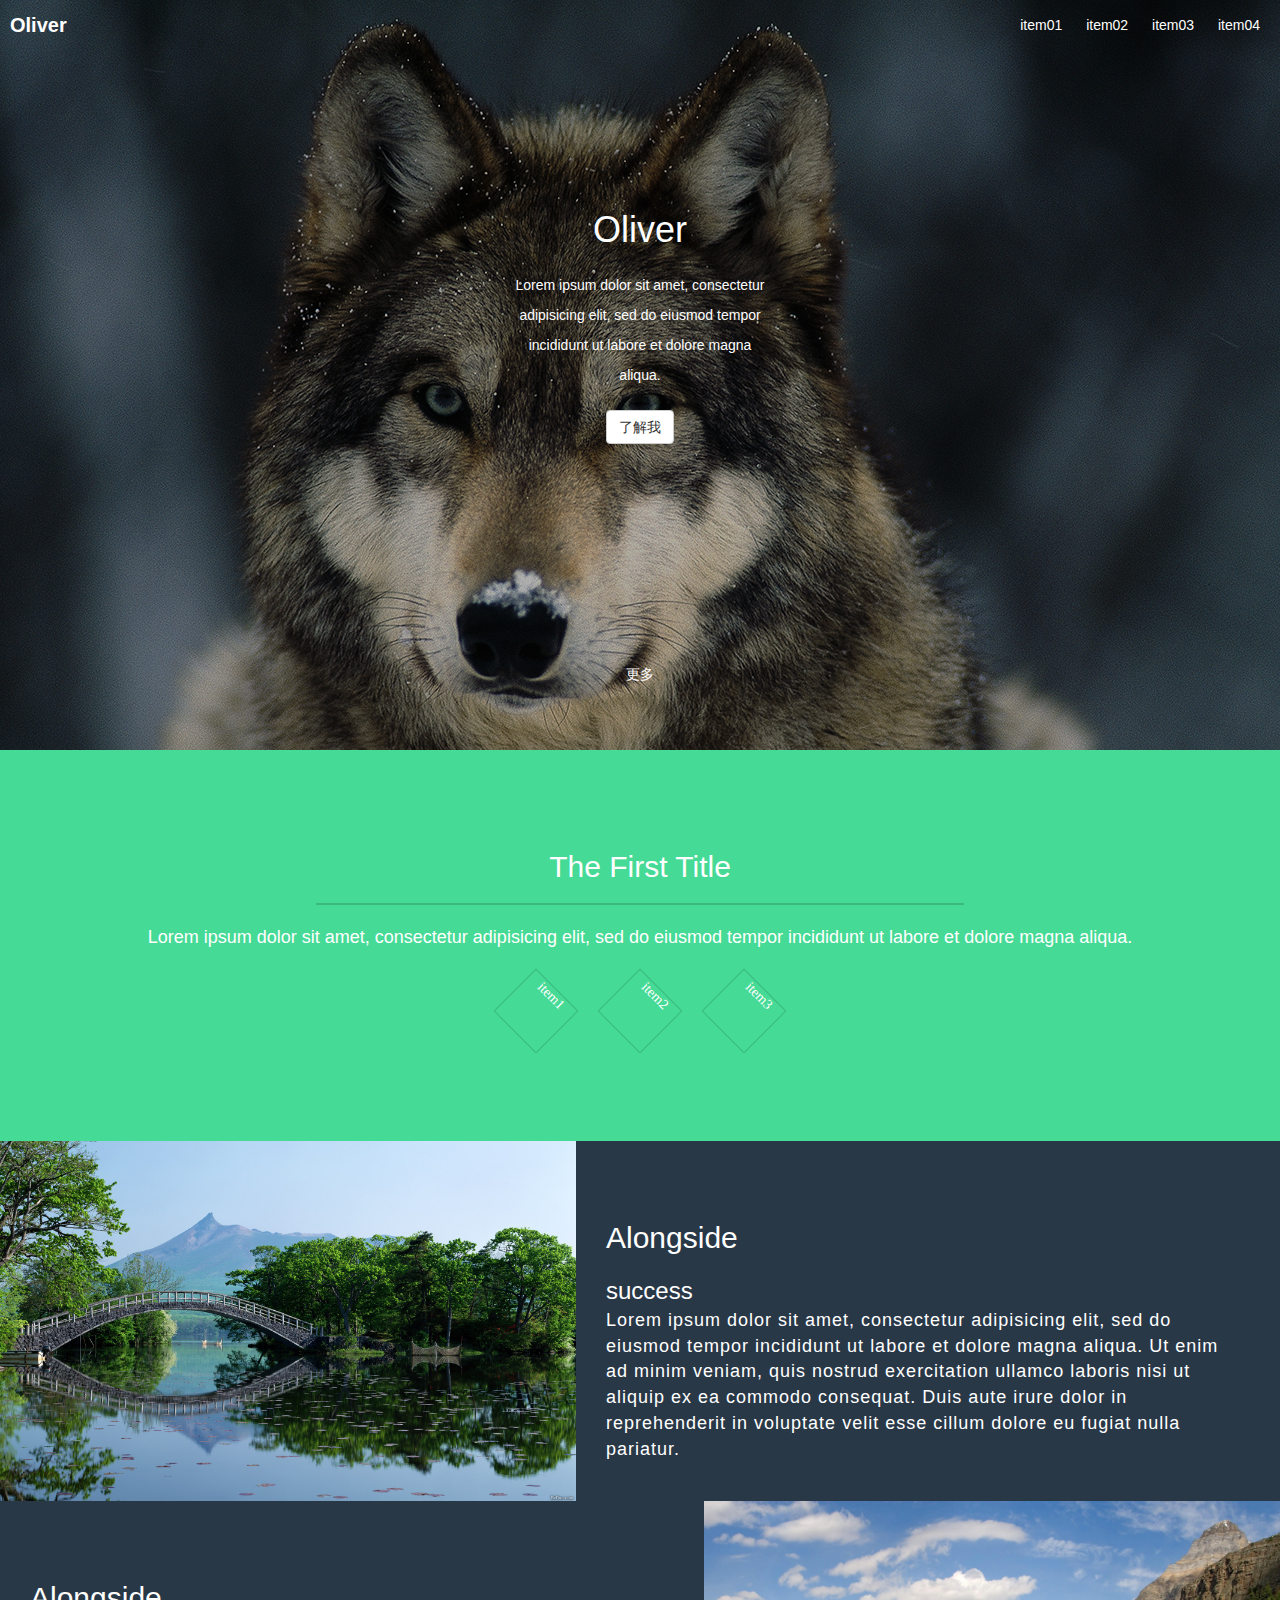
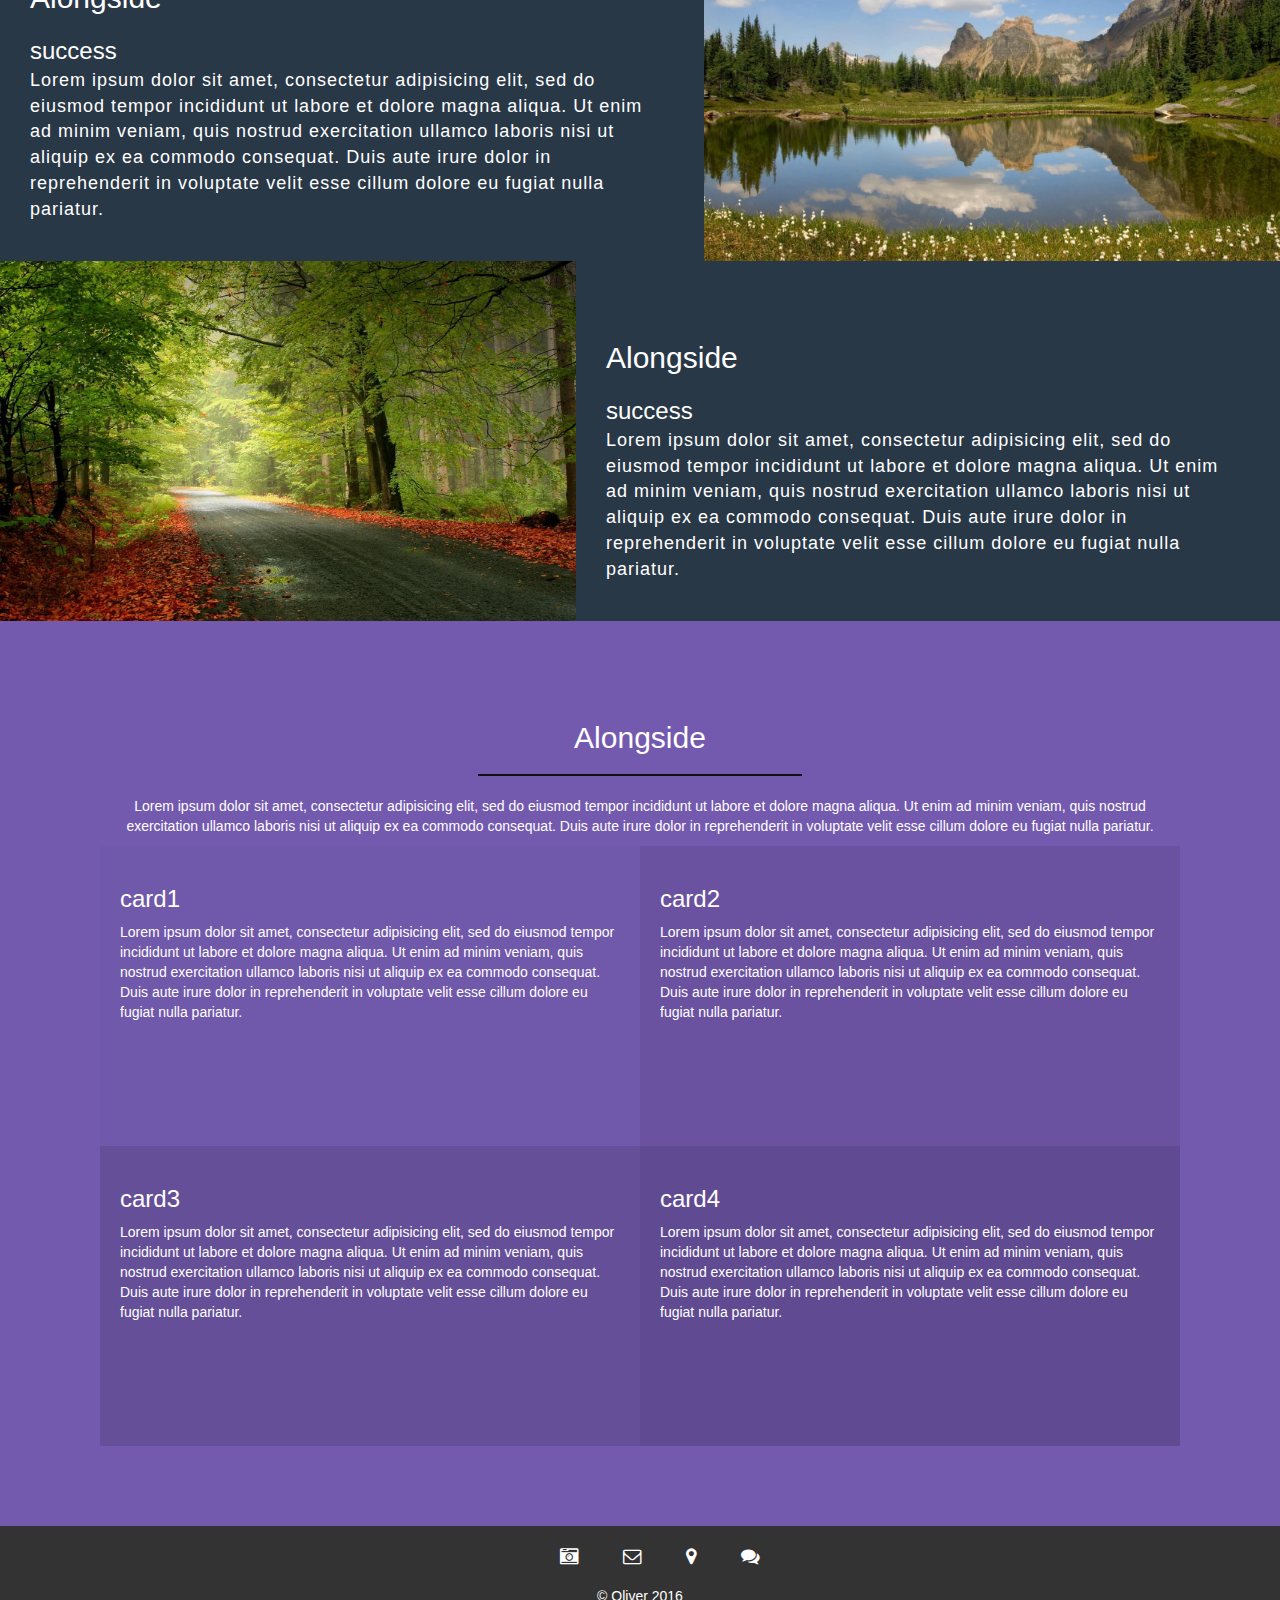
<file: index.html>
<!DOCTYPE html>
<html>
  <head>
    <meta charset="utf-8">
    <title>document</title>
    <!-- css reset normal css -->
    <link rel="stylesheet" href="css/normalize.css" media="screen" title="no title" charset="utf-8">
    <link rel="stylesheet" href="css/main.css" media="screen" title="no title" charset="utf-8">
    <link rel="stylesheet" href="css/bootstrap.min.css" >
    <link rel="stylesheet" href="css/font-awesome.min.css" >
  </head>
  <body>
    <div class="main-wrapper">
    <header>
      <nav>
        <div class="logo">
          <a href="#">Oliver</a>
        </div>
        <ul>
          <li><a href="#">item01</a></li>
          <li><a href="#">item02</a></li>
          <li><a href="#">item03</a></li>
          <li><a href="#">item04</a></li>
        </ul>
      </nav>
      <div id="banner">
        <div class="inner">
          <h1>Oliver</h1>
          <p class="subparagraph">
            Lorem ipsum dolor sit amet, consectetur adipisicing elit, sed do eiusmod tempor incididunt ut labore et dolore magna aliqua.
          </p>
          <button type="botton" class="btn btn-default">了解我</button>
          <div class="more">
            更多
          </div>
        </div>

      </div>
    </header>
    <div class="content">
      <section class="green-section">
        <div class="wrapper">
          <div >
            <h2>The First Title</h2>
            <div class="hr"> </div>
            <p class="sub-title">
              Lorem ipsum dolor sit amet, consectetur adipisicing elit, sed do eiusmod tempor incididunt ut labore et dolore magna aliqua.
            </p>
          </div>
          <div class="icon-groups">
            <span class="icon">item1</span>
            <span class="icon">item2</span>
            <span class="icon">item3</span>
          </div>
        </div>
       </section>
      <section class="gray-section">
        <div class="article-preview">
          <div class="img-view">
            <img src="img/1.jpg" alt="" />
          </div>
          <div class="text-view">
              <h2>Alongside</h2>
              <div class="sub-heading">
                 success
              </div>
              <p>
                Lorem ipsum dolor sit amet, consectetur adipisicing elit, sed do eiusmod tempor incididunt ut labore et dolore magna aliqua. Ut enim ad minim veniam, quis nostrud exercitation ullamco laboris nisi ut aliquip ex ea commodo consequat. Duis aute irure dolor in reprehenderit in voluptate velit esse cillum dolore eu fugiat nulla pariatur.
              </p>
          </div>
        </div>
      </section>
      <section class="gray-section">
        <div class="article-preview">
          <div class="text-view">
              <h2>Alongside</h2>
              <div class="sub-heading">
                 success
              </div>
              <p>
                Lorem ipsum dolor sit amet, consectetur adipisicing elit, sed do eiusmod tempor incididunt ut labore et dolore magna aliqua. Ut enim ad minim veniam, quis nostrud exercitation ullamco laboris nisi ut aliquip ex ea commodo consequat. Duis aute irure dolor in reprehenderit in voluptate velit esse cillum dolore eu fugiat nulla pariatur.
              </p>
          </div>
          <div class="img-view">
            <img src="img/2.jpg" alt="" />
          </div>

        </div>
      </section>

      <section class="gray-section">
        <div class="article-preview">
          <div class="img-view">
            <img src="img/3.jpg" alt="" />
          </div>
          <div class="text-view">
              <h2>Alongside</h2>
              <div class="sub-heading">
                 success
              </div>
              <p>
                Lorem ipsum dolor sit amet, consectetur adipisicing elit, sed do eiusmod tempor incididunt ut labore et dolore magna aliqua. Ut enim ad minim veniam, quis nostrud exercitation ullamco laboris nisi ut aliquip ex ea commodo consequat. Duis aute irure dolor in reprehenderit in voluptate velit esse cillum dolore eu fugiat nulla pariatur.
              </p>
          </div>


        </div>
      </section>


      <section class="purple-section">
      <div class="wrapper">
        <div class="head-wrapper">
            <h2>Alongside</h2>
            <div class="hr">

            </div>
            <p>
              Lorem ipsum dolor sit amet, consectetur adipisicing elit, sed do eiusmod tempor incididunt ut labore et dolore magna aliqua. Ut enim ad minim veniam, quis nostrud exercitation ullamco laboris nisi ut aliquip ex ea commodo consequat. Duis aute irure dolor in reprehenderit in voluptate velit esse cillum dolore eu fugiat nulla pariatur.
            </p>
        </div>
        <div class="card-group clearfix">
          <div class="card">
            <h3>card1</h3>
            <p>
              Lorem ipsum dolor sit amet, consectetur adipisicing elit, sed do eiusmod tempor incididunt ut labore et dolore magna aliqua. Ut enim ad minim veniam, quis nostrud exercitation ullamco laboris nisi ut aliquip ex ea commodo consequat. Duis aute irure dolor in reprehenderit in voluptate velit esse cillum dolore eu fugiat nulla pariatur.
            </p>
          </div>
          <div class="card">
            <h3>card2</h3>
            <p>
              Lorem ipsum dolor sit amet, consectetur adipisicing elit, sed do eiusmod tempor incididunt ut labore et dolore magna aliqua. Ut enim ad minim veniam, quis nostrud exercitation ullamco laboris nisi ut aliquip ex ea commodo consequat. Duis aute irure dolor in reprehenderit in voluptate velit esse cillum dolore eu fugiat nulla pariatur.
            </p>
          </div>
          <div class="card">
            <h3>card3</h3>
            <p>
              Lorem ipsum dolor sit amet, consectetur adipisicing elit, sed do eiusmod tempor incididunt ut labore et dolore magna aliqua. Ut enim ad minim veniam, quis nostrud exercitation ullamco laboris nisi ut aliquip ex ea commodo consequat. Duis aute irure dolor in reprehenderit in voluptate velit esse cillum dolore eu fugiat nulla pariatur.
            </p>
          </div>
          <div class="card">
            <h3>card4</h3>
            <p>
              Lorem ipsum dolor sit amet, consectetur adipisicing elit, sed do eiusmod tempor incididunt ut labore et dolore magna aliqua. Ut enim ad minim veniam, quis nostrud exercitation ullamco laboris nisi ut aliquip ex ea commodo consequat. Duis aute irure dolor in reprehenderit in voluptate velit esse cillum dolore eu fugiat nulla pariatur.
            </p>
          </div>
        </div>
      </div>
      </section>
    </div>
    <footer>
      <ul class="share-group">
        <li><i class="icon-camera-retro icon-large"></i></li>
        <li><i class="icon-envelope-alt icon-large"></i></li>
        <li><i class="icon-map-marker icon-large"></i></li>
        <li><i class="icon-comments icon-large"></i></li>

      </ul>
      <div class="copy">
        &copy Oliver 2016
      </div>
    </footer>
  </div>
  </body>
</html>
</file>
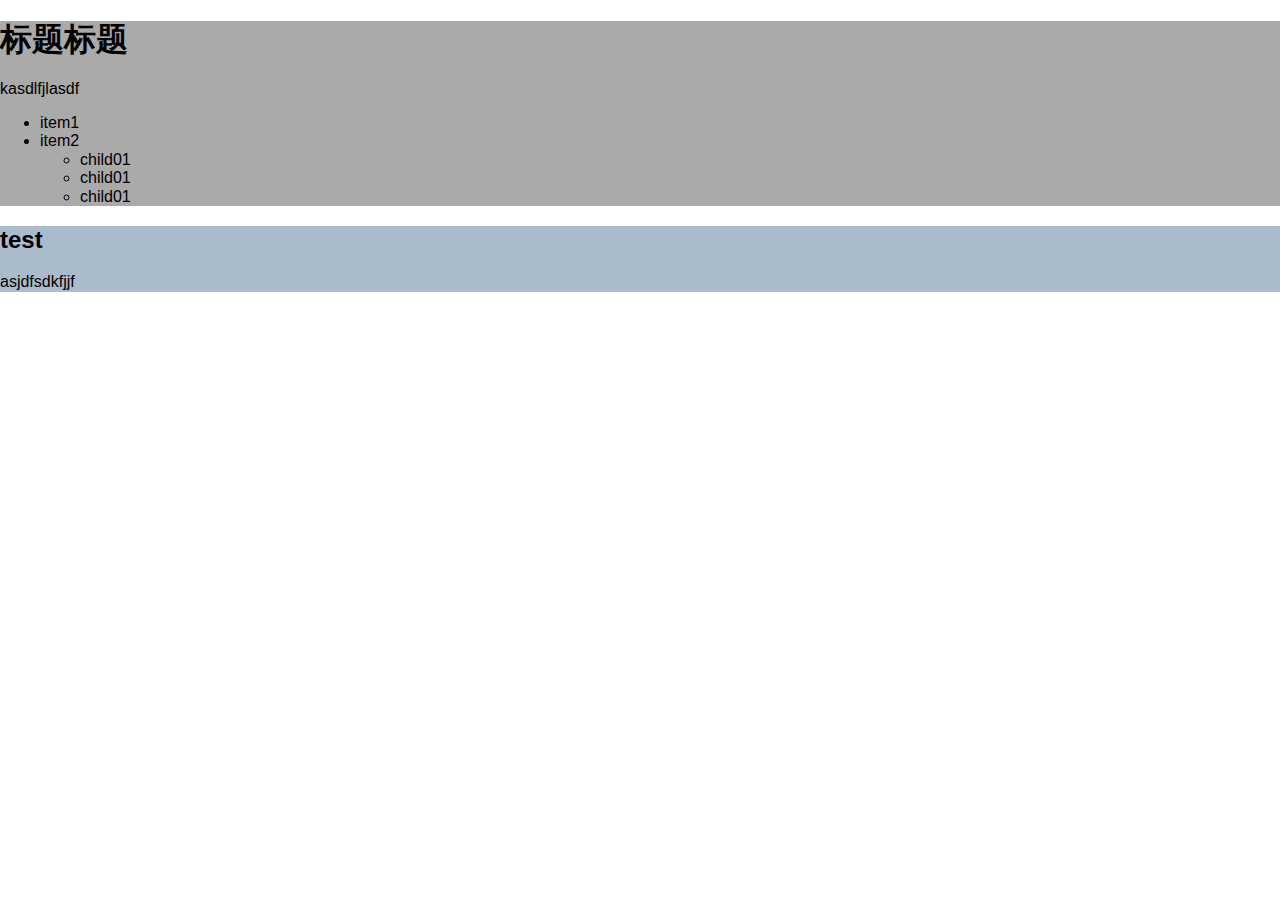
<file: test.html>
<!DOCTYPE html>
<html>
  <head>
    <meta charset="utf-8">
    <title>document</title>
    <!-- css reset normal css -->
    <link rel="stylesheet" href="css/normalize.css" media="screen" title="no title" charset="utf-8">
    <style media="screen">
      #div1{
        background: #aaa;
      }
      #div2{
        background:#abc;
      }
    </style>
  </head>
  <body>
    <div id="div1">
      <h1>标题标题</h1>
      <p>
        kasdlfjlasdf
      </p>
      <ul>
        <li>item1</li>
        <li>item2</li>
        <ul>
          <li>child01</li>
          <li>child01</li>
          <li>child01</li>
        </ul>
      </ul>
    </div>
    <div id="div2">
      <h2>test</h2>
      <p>
        asjdfsdkfjjf
      </p>
    </div>

  </body>
</html>
</file>
<file: css/main.css>
body{

}

.main-wrapper{
  background: #444 url(../img/gray-wolf.jpg);
  background-attachment: fixed;
  background-repeat: no-repeat;
  background-position: center center;
  background-size: cover;
}
nav{
  background: transparent;
  height: 50px;
}

header{
  background: rgba(0, 0, 0, 0.3);
}

#banner{
  background:transparent;
  height: 700px;
}

nav ul{
  list-style: none;
  margin: 0px;
  float: right;
}

nav ul li,nav .logo{
  display: inline-block;
  height: 50px;
  margin-right: 20px;

}

nav ul li a{
  line-height: 50px;
  text-decoration: none;
  display: inline-block;
  height: inherit;
  color: #fff;
}

nav ul li a.logo{
  float: left;
  padding: 10px;
  margin-left: 10px;
}

ul{
    margin: 0px;
}

#banner .inner {
  max-width: 300px;
  margin: 0 auto;
  text-align: center;
  position: relative;
  top :160px;
  color: #fff;
}

#banner .inner h1{
  margin: 0px;
}

#banner .inner .more{
  margin-top: 220px;
}

#banner .inner .subparagraph{
  line-height:  30px;
  margin: 20px;
}


h2{
  font-size: 30px;
  margin: 0px;
}

h3{
  font-size: 26px;
  margin: 0px;
}


.logo a{
  line-height: 50px;
  font-size: 20px;
  font-weight: 700;
  text-decoration: none;
  display: inline-block;
  height: inherit;
  color: #fff;
  margin-left: 10px;
}

.green-section{
  background: #45DA95;
  text-align: center;
  color: #fff;
  padding: 80px 0px;
}

.green-section .hr{
  background: #3AB97E;
}

.green-section .icon-groups .icon{
    display: inline-block;
    width: 60px;
    height: 60px;
    transform: rotate(45deg);
    margin: 20px;
    border: 1px solid #3AB980;

}

.green-section .icon-groups{

}
.gray-section{
  background: #112233;
}

.gray-section .img-view{
  width: 45%;
}

.gray-section .text-view{
  width: 55%;
  margin: 0 auto;
  color: #FFF;
  position: relative;
  top: 60px;
  left: 30px;
}
.article-preview {
  font-size: 0px;
}
.article-preview > div
{
  float: left;
}

.article-preview:nth-child(odd){
  background-color: rgba(255, 255, 255, 0.1);
}

.article-preview:after{
  content: '';
  display: block;
  clear: both;
}


.text-view{
  color: #FFF;
  margin: 0 auto;
}
.text-view > *{
    max-width: 90%;
}

.text-view .sub-heading{
  font-size: 24px;
  font-weight: 300;
}

.text-view h2{
  margin-bottom: 20px;
}

.text-view p{
  font-size: 18px;
  letter-spacing: 1px;
}

.img-view img{
  width: 100%;
}

.wrapper{
  max-width: 1080px;
  margin: 0 auto;
}

.hr{
  margin: 20px auto;
  height: 2px;
  width: 60%;
}

.sub-title{
  font-size: 18px;
}

.purple-section{
  background:#735AAF;
  padding: 80px;
  color: #fff;
}

.purple-section .head-wrapper{
  text-align: center;
}

.purple-section .hr{
  background: #111;
  width: 30%;
}

.card {
  width: 50%;
  float: left;
  min-height: 300px;
  padding: 20px;
  box-sizing: border-box;
  /*border: 1px solid white;*/
}

.clearfix:after{
  content: '';
  display: block;
  clear: both;
}

.card:first-child{
  background-color: rgba(0, 0, 0, 0.02);
}

.card:nth-child(2){
  background-color: rgba(0, 0, 0, 0.08);
}
.card:nth-child(3){
  background-color: rgba(0, 0, 0, 0.12);
}
.card:nth-child(4){
  background-color: rgba(0, 0, 0, 0.16);
}

footer{
  background: #333;
  color: #fff;
  text-align: center;
  min-height: 100px;
}

ul.share-group {
  display: block;
  width: 1080px;
  margin: 0 auto;
}

.share-group li{
  display: inline-block;
  padding: 20px;
}

.copy {
  padding-bottom: 20px;
}
</file>
